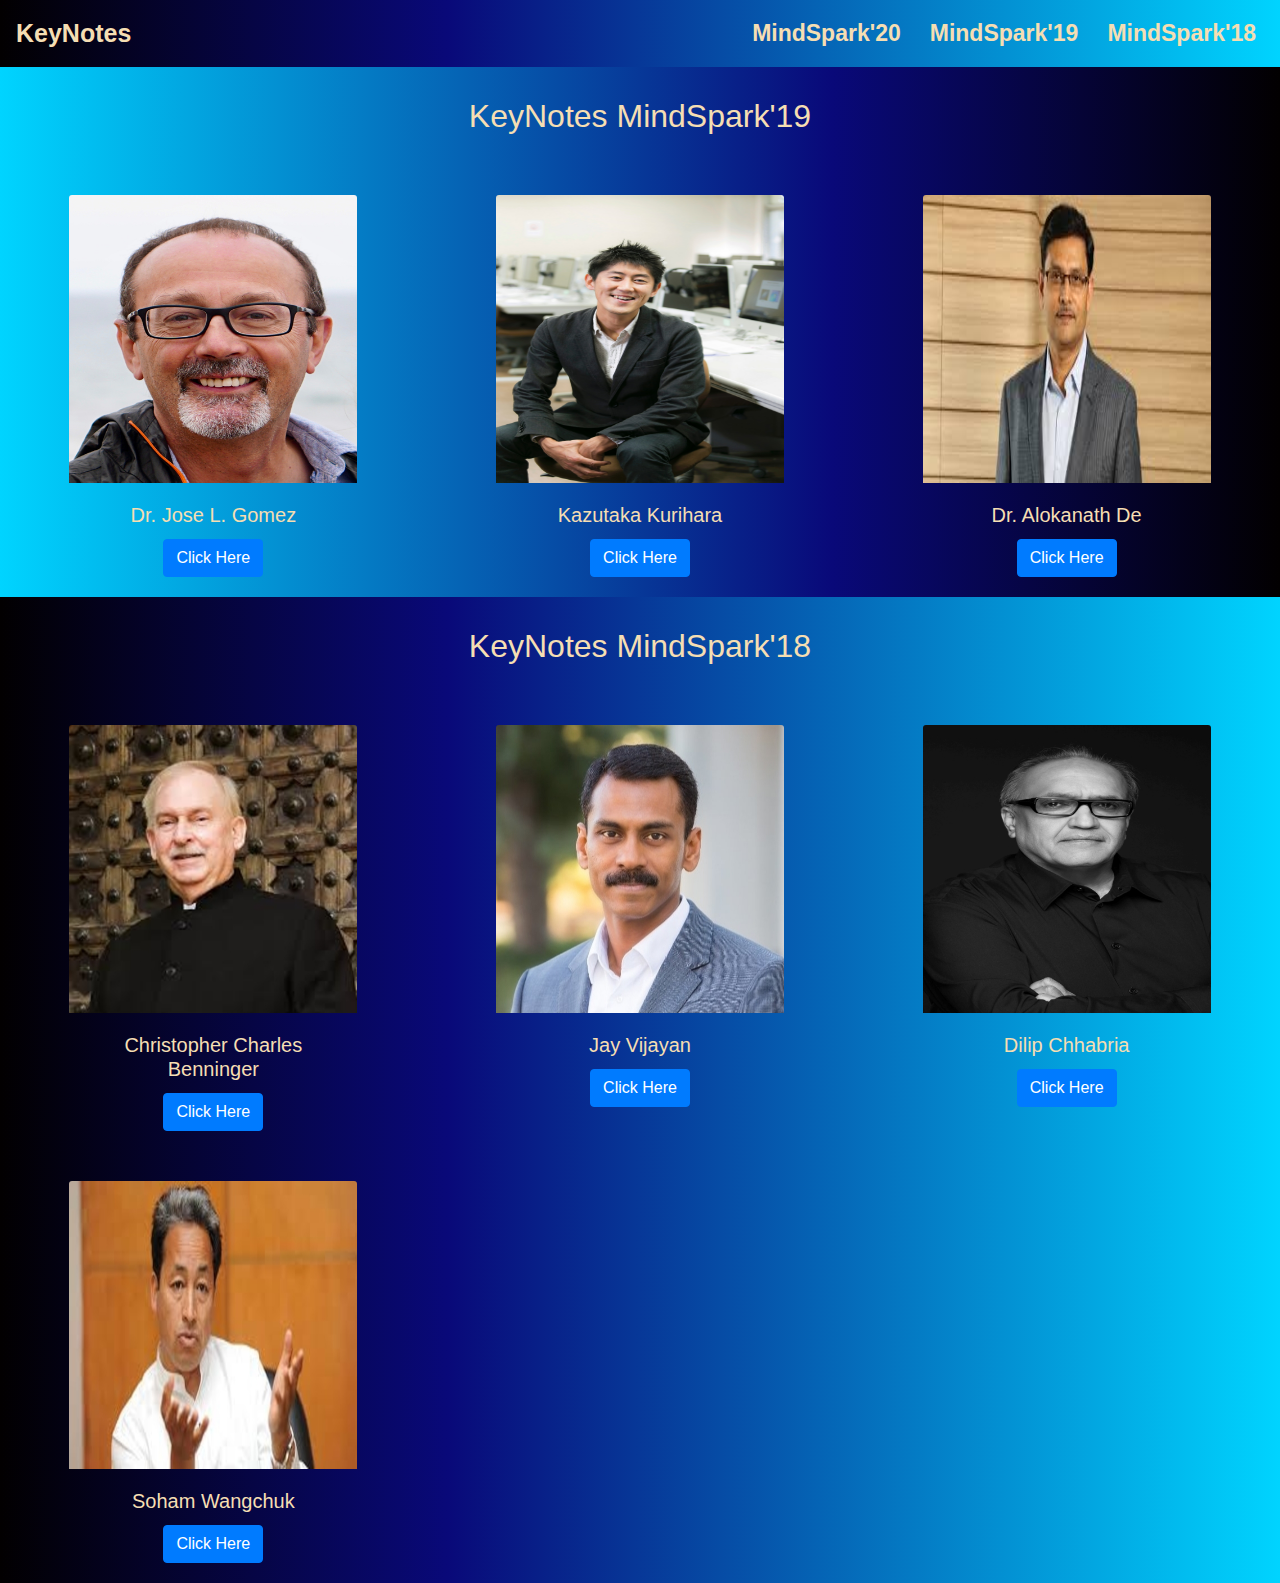
<file: html/index.html>
<!doctype html>
<html lang="en">

<head>
    <!-- Required meta tags -->
    <meta charset="utf-8">
    <meta name="viewport" content="width=device-width, initial-scale=1, shrink-to-fit=no">

    <!-- Bootstrap CSS -->
    <link rel="stylesheet" href="https://maxcdn.bootstrapcdn.com/bootstrap/4.0.0/css/bootstrap.min.css"
        integrity="sha384-Gn5384xqQ1aoWXA+058RXPxPg6fy4IWvTNh0E263XmFcJlSAwiGgFAW/dAiS6JXm" crossorigin="anonymous">
    <link rel="stylesheet" href="../css/style.css">
    <style>
        html{
            scroll-behavior: smooth;
        }
    </style>
    <title>MindSpark'20 KeyNotes</title>
</head>

<body>
    <!--Navbar-->
    <section>
        <nav class="navbar navbar-expand-lg anav">
            <a class="navbar-brand an" href="#">KeyNotes</a>
            <button class="navbar-toggler" type="button" data-toggle="collapse" data-target="#navbarTogglerDemo02"
                aria-controls="navbarTogglerDemo02" aria-expanded="false" aria-label="Toggle navigation">
                <span class="navbar-toggler-icon"></span>
            </button>

            <div class="collapse navbar-collapse" id="navbarTogglerDemo02">
                <ul class="navbar-nav ml-auto mt-2 mt-lg-0">
                    <li class="nav-item active">
                        <a class="nav-link aa" href="#">MindSpark'20 <span class="sr-only">(current)</span></a>
                    </li>
                    <li class="nav-item active">
                        <a class="nav-link aa" href="#a19">MindSpark'19 <span class="sr-only">(current)</span></a>
                    </li>
                    <li class="nav-item active">
                        <a class="nav-link aa" href="#a18">MindSpark'18 <span class="sr-only">(current)</span></a>
                    </li>
                </ul>
            </div>
        </nav>


        <div id="a19">
            <div class="ahead">
                <h2>KeyNotes MindSpark'19</h2>
            </div>
            <div class="container-fluid abox a19">
                <div class="row arow">
                    <div class="col-xl-4 col-lg-4 col-md-6 col-sm-12 col-xs-12 adiv">
                        <div class="card acard ac" style="width: 18rem;">
                            <img class="card-img-top iimg" src="../img/jose.jpg" alt="Card image cap">
                            <div class="card-body">
                                <h5 class="card-title ah5">Dr. Jose L. Gomez
                                </h5>
                                <a href="../html/key1.html" class="btn btn-primary ">Click Here</a>
                            </div>
                        </div>
                    </div>
                    <div class="col-xl-4 col-lg-4 col-md-6 col-sm-12 col-xs-12 bdiv">
                        <div class="card bcard ac" style="width: 18rem;">
                            <img class="card-img-top" src="../img/key2.jpg" alt="Card image cap iimg">
                            <div class="card-body">
                                <h5 class="card-title bh5">Kazutaka Kurihara
                                </h5>
                                <a href="../html/key2.html" class="btn btn-primary">Click Here</a>
                            </div>
                        </div>
                    </div>
                    <div class="col-xl-4 col-lg-4 col-md-6 col-sm-12 col-xs-12 cdiv">
                        <div class="card ccard ac" style="width: 18rem;">
                            <img class="card-img-top" src="../img/key3.jpg" alt="Card image cap">
                            <div class="card-body">
                                <h5 class="card-title ch5">Dr. Alokanath De
                                </h5>
                                <a href="../html/key3.html" class="btn btn-primary">Click Here</a>
                            </div>
                        </div>
                    </div>
                </div>
            </div>
        </div>



        <div id="a18">
            <div class="ahead">
                <h2>KeyNotes MindSpark'18</h2>
            </div>
            <div class="container-fluid abox a19">
                <div class="row arow">
                    <div class="col-xl-4 col-lg-4 col-md-6 col-sm-12 col-xs-12 adiv">
                        <div class="card acard ac" style="width: 18rem;">
                            <img class="card-img-top" src="../img/key4.jpg" alt="Card image cap">
                            <div class="card-body">
                                <h5 class="card-title ah5">Christopher Charles Benninger
                                </h5>
                                <a href="../html/key4.html" class="btn btn-primary">Click Here</a>
                            </div>
                        </div>
                    </div>
                    <div class="col-xl-4 col-lg-4 col-md-6 col-sm-12 col-xs-12 bdiv">
                        <div class="card bcard ac" style="width: 18rem;">
                            <img class="card-img-top" src="../img/key5.jpg" alt="Card image cap">
                            <div class="card-body">
                                <h5 class="card-title bh5">Jay Vijayan
                                </h5>
                                <a href="../html/key5.html" class="btn btn-primary">Click Here</a>
                            </div>
                        </div>
                    </div>
                    <div class="col-xl-4 col-lg-4 col-md-6 col-sm-12 col-xs-12 cdiv">
                        <div class="card ccard ac" style="width: 18rem;">
                            <img class="card-img-top" src="../img/key6.jpg" alt="Card image cap">
                            <div class="card-body">
                                <h5 class="card-title ch5">Dilip Chhabria
                                </h5>
                                <a href="../html/key6.html" class="btn btn-primary">Click Here</a>
                            </div>
                        </div>
                    </div>
                    <div class="col-xl-4 col-lg-4 col-md-6 col-sm-12 col-xs-12 ddiv">
                        <div class="card dcard ac" style="width: 18rem;">
                            <img class="card-img-top" src="../img/key7.jpg" alt="Card image cap">
                            <div class="card-body">
                                <h5 class="card-title dh5">Soham Wangchuk
                                </h5>
                                <a href="../html/key7.html" class="btn btn-primary">Click Here</a>
                            </div>
                        </div>
                    </div>
                </div>
            </div>

    </section>


    <!-- Optional JavaScript -->
    <!-- jQuery first, then Popper.js, then Bootstrap JS -->
    <script src="https://code.jquery.com/jquery-3.2.1.slim.min.js"
        integrity="sha384-KJ3o2DKtIkvYIK3UENzmM7KCkRr/rE9/Qpg6aAZGJwFDMVNA/GpGFF93hXpG5KkN"
        crossorigin="anonymous"></script>
    <script src="https://cdnjs.cloudflare.com/ajax/libs/popper.js/1.12.9/umd/popper.min.js"
        integrity="sha384-ApNbgh9B+Y1QKtv3Rn7W3mgPxhU9K/ScQsAP7hUibX39j7fakFPskvXusvfa0b4Q"
        crossorigin="anonymous"></script>
    <script src="https://maxcdn.bootstrapcdn.com/bootstrap/4.0.0/js/bootstrap.min.js"
        integrity="sha384-JZR6Spejh4U02d8jOt6vLEHfe/JQGiRRSQQxSfFWpi1MquVdAyjUar5+76PVCmYl"
        crossorigin="anonymous"></script>
</body>

</html>
</file>
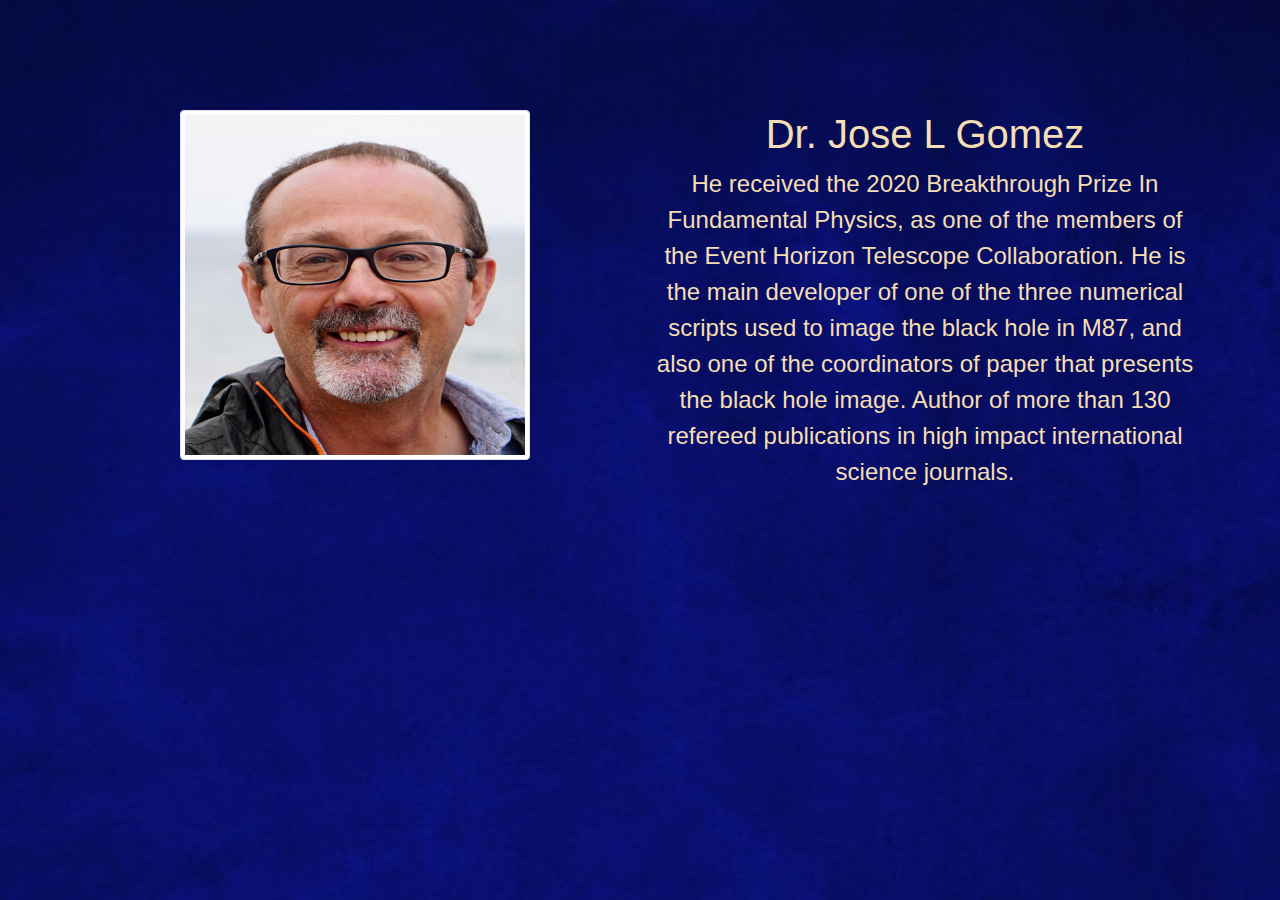
<file: html/key1.html>
<!DOCTYPE html>
<html lang="en">

<head>
    <!-- Required meta tags -->
    <meta charset="utf-8">
    <meta name="viewport" content="width=device-width, initial-scale=1, shrink-to-fit=no">

    <!-- Bootstrap CSS -->
    <link rel="stylesheet" href="https://maxcdn.bootstrapcdn.com/bootstrap/4.0.0/css/bootstrap.min.css"
        integrity="sha384-Gn5384xqQ1aoWXA+058RXPxPg6fy4IWvTNh0E263XmFcJlSAwiGgFAW/dAiS6JXm" crossorigin="anonymous">
    <link rel="stylesheet" href="../css/style.css">
    <style>
        body {
            background-image: url(../img/back.jpg);
            background-repeat: no-repeat;
            background-size: cover;
        }
    </style>
</head>

<body>

    <div class="container">
        <div class="row brow">
            <div class="col-lg-6 k1adiv">
                <img src="../img/jose.jpg" alt="" class="img-thumbnail aimg">
            </div>
            <div class="col-lg-6 k1bdiv">
                <h1>Dr. Jose L Gomez</h1>
                <p>He received the 2020 Breakthrough Prize In Fundamental Physics, as one of the members of the
                    Event Horizon Telescope Collaboration. He is the main developer of one of the three numerical
                    scripts used to image the black hole in M87, and also one of the coordinators of paper that
                    presents the black hole image. Author of more than 130 refereed publications in high impact
                    international science journals.
                </p>
            </div>
        </div>
    </div>




    <!-- Optional JavaScript -->
    <!-- jQuery first, then Popper.js, then Bootstrap JS -->
    <script src="https://code.jquery.com/jquery-3.2.1.slim.min.js"
        integrity="sha384-KJ3o2DKtIkvYIK3UENzmM7KCkRr/rE9/Qpg6aAZGJwFDMVNA/GpGFF93hXpG5KkN"
        crossorigin="anonymous"></script>
    <script src="https://cdnjs.cloudflare.com/ajax/libs/popper.js/1.12.9/umd/popper.min.js"
        integrity="sha384-ApNbgh9B+Y1QKtv3Rn7W3mgPxhU9K/ScQsAP7hUibX39j7fakFPskvXusvfa0b4Q"
        crossorigin="anonymous"></script>
    <script src="https://maxcdn.bootstrapcdn.com/bootstrap/4.0.0/js/bootstrap.min.js"
        integrity="sha384-JZR6Spejh4U02d8jOt6vLEHfe/JQGiRRSQQxSfFWpi1MquVdAyjUar5+76PVCmYl"
        crossorigin="anonymous"></script>
</body>

</html>
</file>
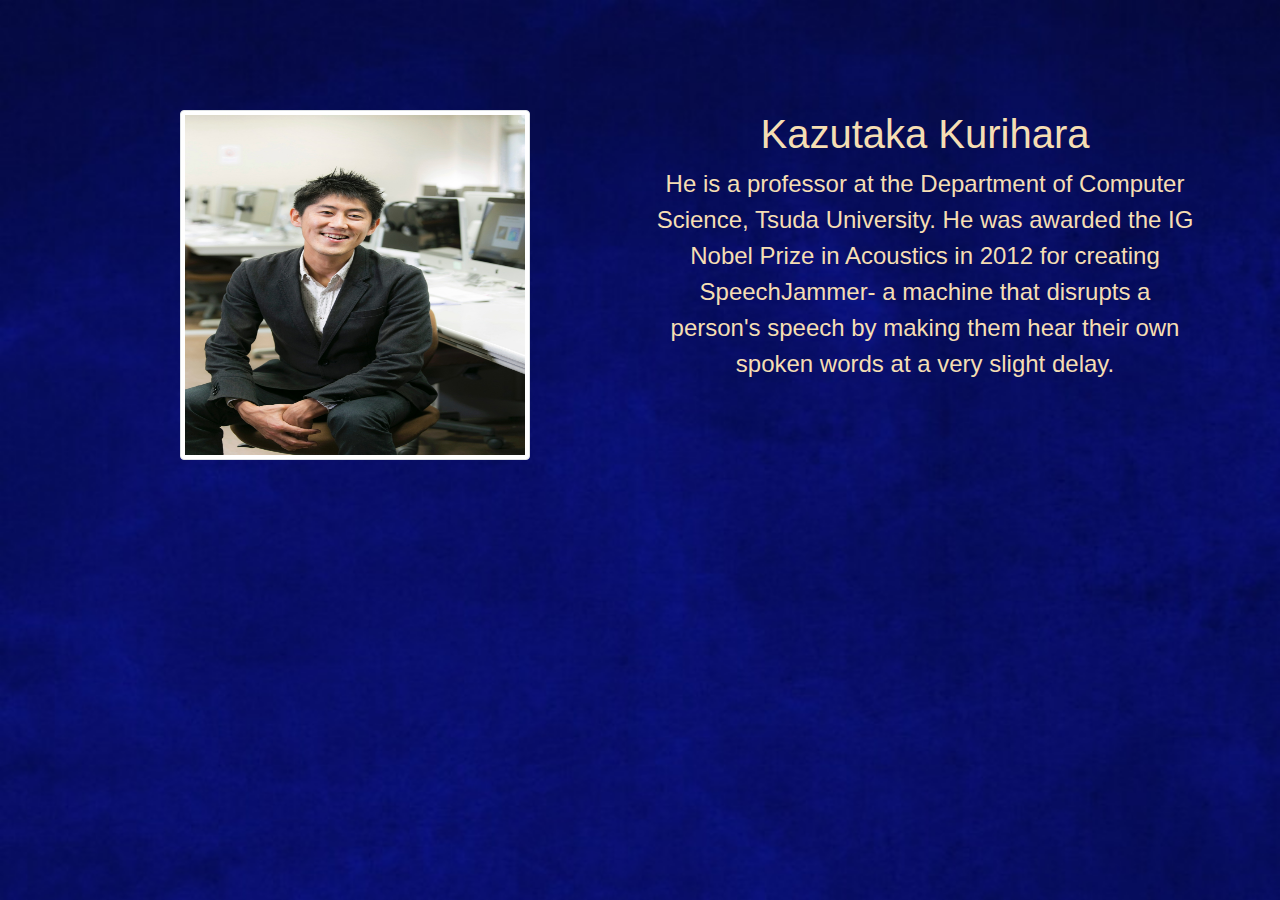
<file: html/key2.html>
<!DOCTYPE html>
<html lang="en">

<head>
    <!-- Required meta tags -->
    <meta charset="utf-8">
    <meta name="viewport" content="width=device-width, initial-scale=1, shrink-to-fit=no">

    <!-- Bootstrap CSS -->
    <link rel="stylesheet" href="https://maxcdn.bootstrapcdn.com/bootstrap/4.0.0/css/bootstrap.min.css"
        integrity="sha384-Gn5384xqQ1aoWXA+058RXPxPg6fy4IWvTNh0E263XmFcJlSAwiGgFAW/dAiS6JXm" crossorigin="anonymous">
    <link rel="stylesheet" href="../css/style.css">
    <style>
        body {
            background-image: url(../img/back.jpg);
            background-repeat: no-repeat;
            background-size: cover;
        }
    </style>
</head>

<body>

    <div class="container">
        <div class="row brow">
            <div class="col-lg-6 k1adiv">
                <img src="../img/key2.jpg" alt="" class="img-thumbnail aimg">
            </div>
            <div class="col-lg-6 k1bdiv">
                <h1>Kazutaka Kurihara</h1>
                <p>
                    He is a professor at the Department of Computer Science, Tsuda University. He was awarded the IG Nobel Prize in Acoustics in 2012 for creating SpeechJammer- a machine that disrupts a person's speech by making them hear their own spoken words at a very slight delay.
                </p>
            </div>
        </div>
    </div>
    <section>
        <!--<div class="wave wave1"></div>
        <div class="wave wave2"></div>
        <div class="wave wave3"></div>
        <div class="wave wave4"></div>
    </section>-->





    <!-- Optional JavaScript -->
    <!-- jQuery first, then Popper.js, then Bootstrap JS -->
    <script src="https://code.jquery.com/jquery-3.2.1.slim.min.js"
        integrity="sha384-KJ3o2DKtIkvYIK3UENzmM7KCkRr/rE9/Qpg6aAZGJwFDMVNA/GpGFF93hXpG5KkN"
        crossorigin="anonymous"></script>
    <script src="https://cdnjs.cloudflare.com/ajax/libs/popper.js/1.12.9/umd/popper.min.js"
        integrity="sha384-ApNbgh9B+Y1QKtv3Rn7W3mgPxhU9K/ScQsAP7hUibX39j7fakFPskvXusvfa0b4Q"
        crossorigin="anonymous"></script>
    <script src="https://maxcdn.bootstrapcdn.com/bootstrap/4.0.0/js/bootstrap.min.js"
        integrity="sha384-JZR6Spejh4U02d8jOt6vLEHfe/JQGiRRSQQxSfFWpi1MquVdAyjUar5+76PVCmYl"
        crossorigin="anonymous"></script>
</body>

</html>
</file>
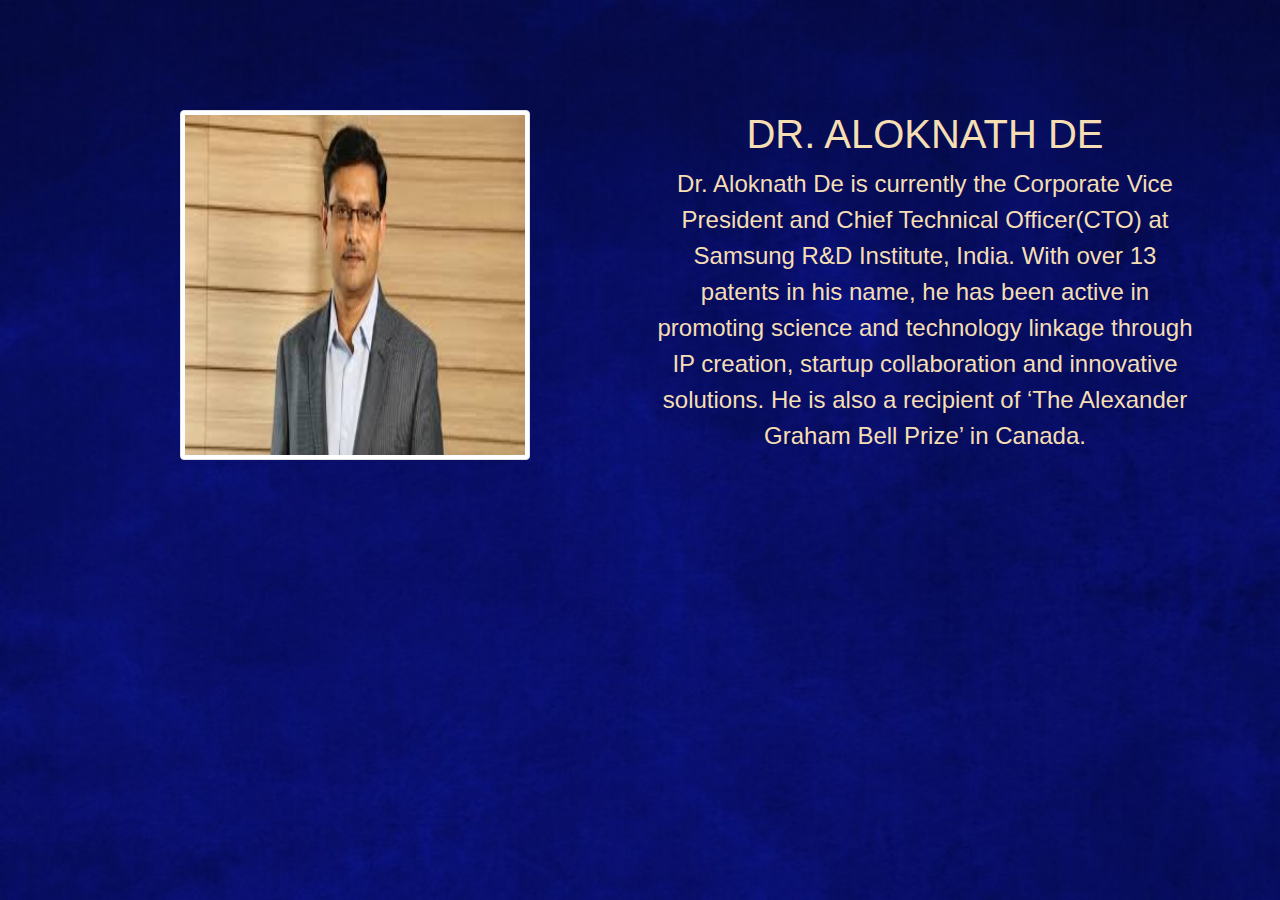
<file: html/key3.html>
<!DOCTYPE html>
<html lang="en">

<head>
    <!-- Required meta tags -->
    <meta charset="utf-8">
    <meta name="viewport" content="width=device-width, initial-scale=1, shrink-to-fit=no">

    <!-- Bootstrap CSS -->
    <link rel="stylesheet" href="https://maxcdn.bootstrapcdn.com/bootstrap/4.0.0/css/bootstrap.min.css"
        integrity="sha384-Gn5384xqQ1aoWXA+058RXPxPg6fy4IWvTNh0E263XmFcJlSAwiGgFAW/dAiS6JXm" crossorigin="anonymous">
    <link rel="stylesheet" href="../css/style.css">
    <style>
        body {
            background-image: url(../img/back.jpg);
            background-repeat: no-repeat;
            background-size: cover;
        }
    </style>
</head>

<body>

    <div class="container">
        <div class="row brow">
            <div class="col-lg-6 k1adiv">
                <img src="../img/key3.jpg" alt="" class="img-thumbnail aimg">
            </div>
            <div class="col-lg-6 k1bdiv">
                <h1>DR. ALOKNATH DE</h1>
                <p>
                    Dr. Aloknath De is currently the Corporate Vice President and Chief Technical Officer(CTO) at Samsung R&D Institute, India. With over 13 patents in his name, he has been active in promoting science and technology linkage through IP creation, startup collaboration and innovative solutions. He is also a recipient of ‘The Alexander Graham Bell Prize’ in Canada.
                </p>
            </div>
        </div>
    </div>




    <!-- Optional JavaScript -->
    <!-- jQuery first, then Popper.js, then Bootstrap JS -->
    <script src="https://code.jquery.com/jquery-3.2.1.slim.min.js"
        integrity="sha384-KJ3o2DKtIkvYIK3UENzmM7KCkRr/rE9/Qpg6aAZGJwFDMVNA/GpGFF93hXpG5KkN"
        crossorigin="anonymous"></script>
    <script src="https://cdnjs.cloudflare.com/ajax/libs/popper.js/1.12.9/umd/popper.min.js"
        integrity="sha384-ApNbgh9B+Y1QKtv3Rn7W3mgPxhU9K/ScQsAP7hUibX39j7fakFPskvXusvfa0b4Q"
        crossorigin="anonymous"></script>
    <script src="https://maxcdn.bootstrapcdn.com/bootstrap/4.0.0/js/bootstrap.min.js"
        integrity="sha384-JZR6Spejh4U02d8jOt6vLEHfe/JQGiRRSQQxSfFWpi1MquVdAyjUar5+76PVCmYl"
        crossorigin="anonymous"></script>
</body>

</html>
</file>
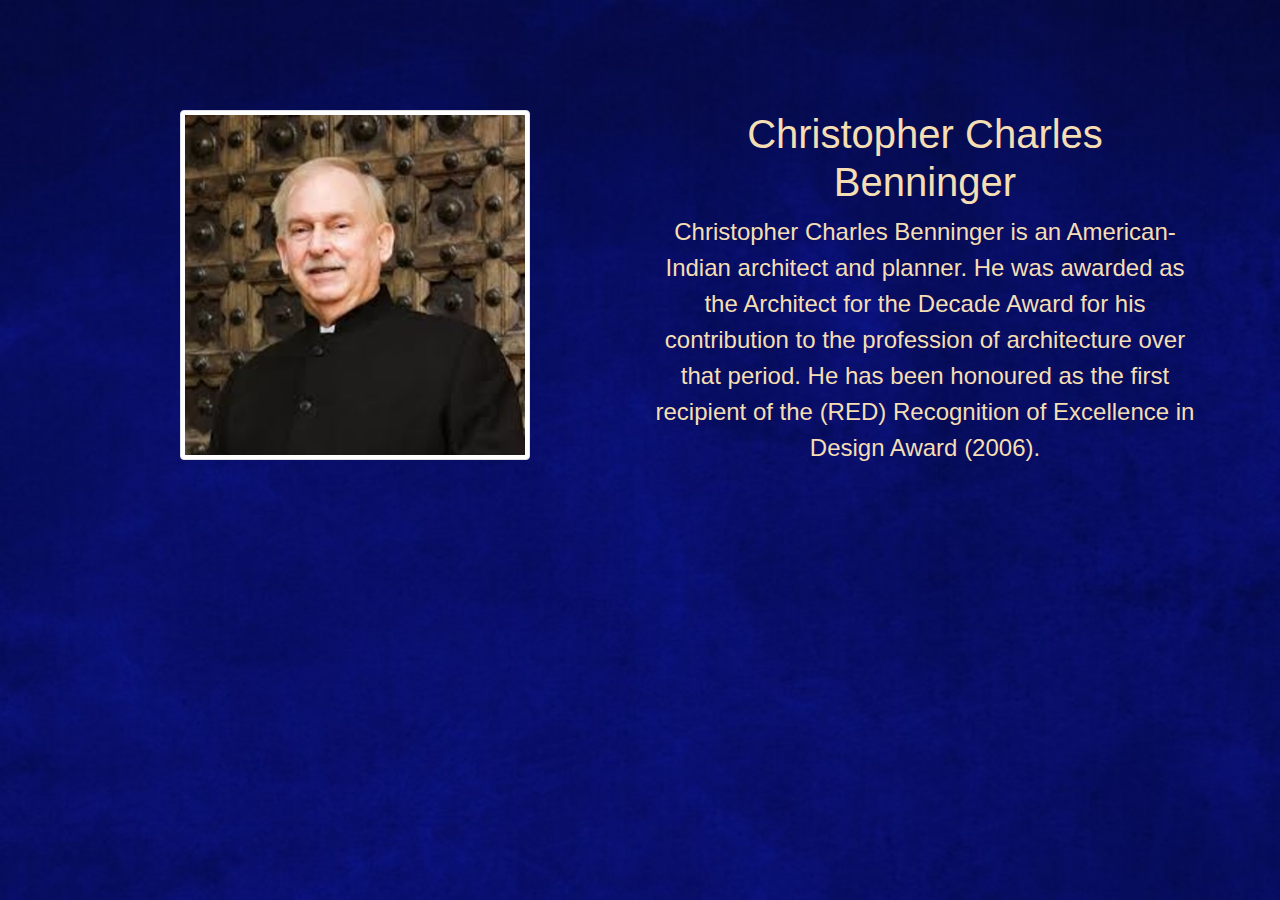
<file: html/key4.html>
<!DOCTYPE html>
<html lang="en">

<head>
    <!-- Required meta tags -->
    <meta charset="utf-8">
    <meta name="viewport" content="width=device-width, initial-scale=1, shrink-to-fit=no">

    <!-- Bootstrap CSS -->
    <link rel="stylesheet" href="https://maxcdn.bootstrapcdn.com/bootstrap/4.0.0/css/bootstrap.min.css"
        integrity="sha384-Gn5384xqQ1aoWXA+058RXPxPg6fy4IWvTNh0E263XmFcJlSAwiGgFAW/dAiS6JXm" crossorigin="anonymous">
    <link rel="stylesheet" href="../css/style.css">
    <style>
        body {
            background-image: url(../img/back.jpg);
            background-repeat: no-repeat;
            background-size: cover;
        }
    </style>
</head>

<body>

    <div class="container">
        <div class="row brow">
            <div class="col-lg-6 k1adiv">
                <img src="../img/key4.jpg" alt="" class="img-thumbnail aimg">
            </div>
            <div class="col-lg-6 k1bdiv">
                <h1>Christopher Charles Benninger</h1>
                <p>
                    Christopher Charles Benninger is an American-Indian architect and planner. He was awarded as the Architect for the Decade Award for his contribution to the profession of architecture over that period. He has been honoured as the first recipient of the (RED) Recognition of Excellence in Design Award (2006).
                </p>
            </div>
        </div>
    </div>




    <!-- Optional JavaScript -->
    <!-- jQuery first, then Popper.js, then Bootstrap JS -->
    <script src="https://code.jquery.com/jquery-3.2.1.slim.min.js"
        integrity="sha384-KJ3o2DKtIkvYIK3UENzmM7KCkRr/rE9/Qpg6aAZGJwFDMVNA/GpGFF93hXpG5KkN"
        crossorigin="anonymous"></script>
    <script src="https://cdnjs.cloudflare.com/ajax/libs/popper.js/1.12.9/umd/popper.min.js"
        integrity="sha384-ApNbgh9B+Y1QKtv3Rn7W3mgPxhU9K/ScQsAP7hUibX39j7fakFPskvXusvfa0b4Q"
        crossorigin="anonymous"></script>
    <script src="https://maxcdn.bootstrapcdn.com/bootstrap/4.0.0/js/bootstrap.min.js"
        integrity="sha384-JZR6Spejh4U02d8jOt6vLEHfe/JQGiRRSQQxSfFWpi1MquVdAyjUar5+76PVCmYl"
        crossorigin="anonymous"></script>
</body>

</html>
</file>
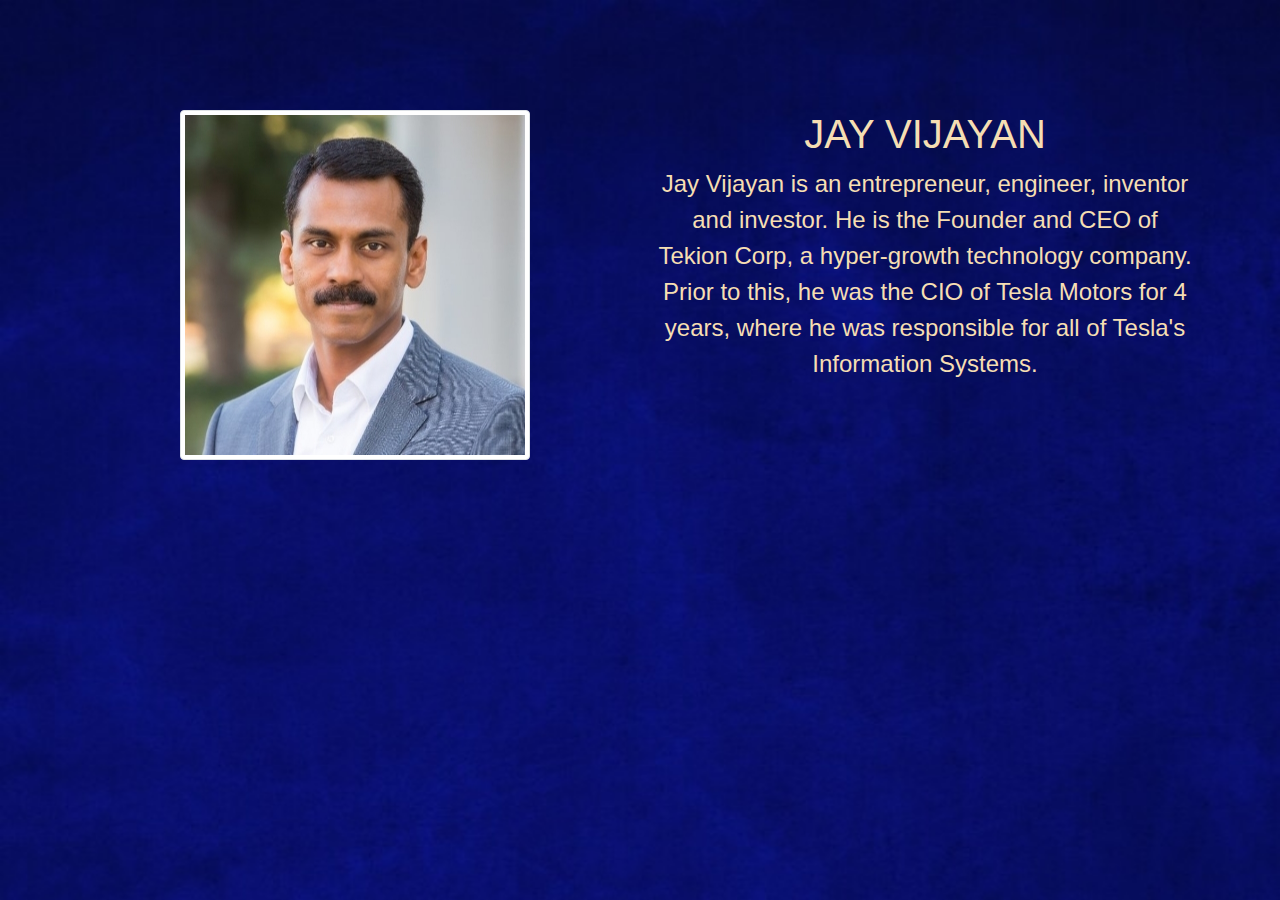
<file: html/key5.html>
<!DOCTYPE html>
<html lang="en">

<head>
    <!-- Required meta tags -->
    <meta charset="utf-8">
    <meta name="viewport" content="width=device-width, initial-scale=1, shrink-to-fit=no">

    <!-- Bootstrap CSS -->
    <link rel="stylesheet" href="https://maxcdn.bootstrapcdn.com/bootstrap/4.0.0/css/bootstrap.min.css"
        integrity="sha384-Gn5384xqQ1aoWXA+058RXPxPg6fy4IWvTNh0E263XmFcJlSAwiGgFAW/dAiS6JXm" crossorigin="anonymous">
    <link rel="stylesheet" href="../css/style.css">
    <style>
        body {
            background-image: url(../img/back.jpg);
            background-repeat: no-repeat;
            background-size: cover;
        }
    </style>
</head>

<body>

    <div class="container">
        <div class="row brow">
            <div class="col-lg-6 k1adiv">
                <img src="../img/key5.jpg" alt="" class="img-thumbnail aimg">
            </div>
            <div class="col-lg-6 k1bdiv">
                <h1>JAY VIJAYAN</h1>
                <p>
                    Jay Vijayan is an entrepreneur, engineer, inventor and investor. He is the Founder and CEO of Tekion Corp, a hyper-growth technology company. Prior to this, he was the CIO of Tesla Motors for 4 years, where he was responsible for all of Tesla's Information Systems.
                </p>
            </div>
        </div>
    </div>




    <!-- Optional JavaScript -->
    <!-- jQuery first, then Popper.js, then Bootstrap JS -->
    <script src="https://code.jquery.com/jquery-3.2.1.slim.min.js"
        integrity="sha384-KJ3o2DKtIkvYIK3UENzmM7KCkRr/rE9/Qpg6aAZGJwFDMVNA/GpGFF93hXpG5KkN"
        crossorigin="anonymous"></script>
    <script src="https://cdnjs.cloudflare.com/ajax/libs/popper.js/1.12.9/umd/popper.min.js"
        integrity="sha384-ApNbgh9B+Y1QKtv3Rn7W3mgPxhU9K/ScQsAP7hUibX39j7fakFPskvXusvfa0b4Q"
        crossorigin="anonymous"></script>
    <script src="https://maxcdn.bootstrapcdn.com/bootstrap/4.0.0/js/bootstrap.min.js"
        integrity="sha384-JZR6Spejh4U02d8jOt6vLEHfe/JQGiRRSQQxSfFWpi1MquVdAyjUar5+76PVCmYl"
        crossorigin="anonymous"></script>
</body>

</html>
</file>
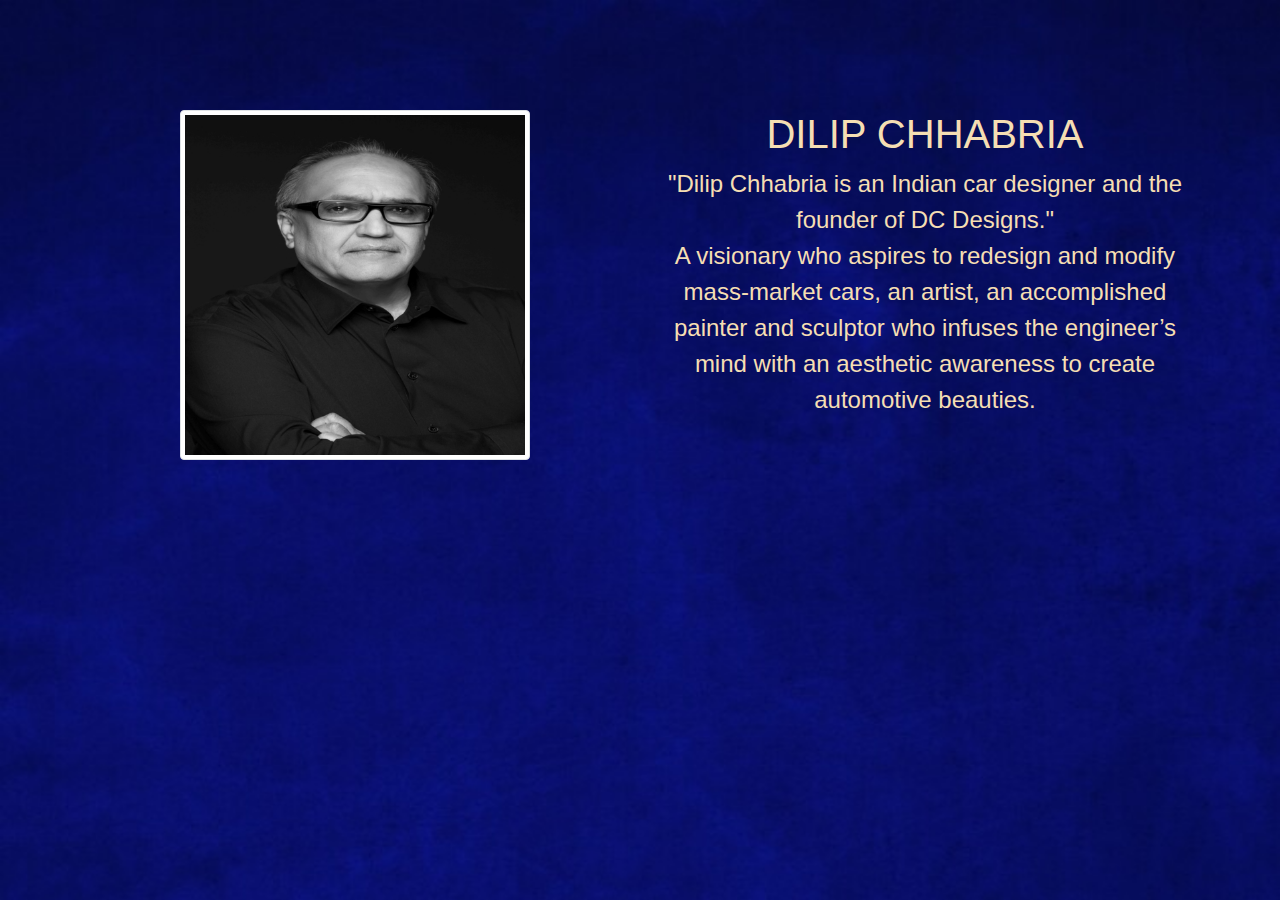
<file: html/key6.html>
<!DOCTYPE html>
<html lang="en">

<head>
    <!-- Required meta tags -->
    <meta charset="utf-8">
    <meta name="viewport" content="width=device-width, initial-scale=1, shrink-to-fit=no">

    <!-- Bootstrap CSS -->
    <link rel="stylesheet" href="https://maxcdn.bootstrapcdn.com/bootstrap/4.0.0/css/bootstrap.min.css"
        integrity="sha384-Gn5384xqQ1aoWXA+058RXPxPg6fy4IWvTNh0E263XmFcJlSAwiGgFAW/dAiS6JXm" crossorigin="anonymous">
    <link rel="stylesheet" href="../css/style.css">
    <style>
        body {
            background-image: url(../img/back.jpg);
            background-repeat: no-repeat;
            background-size: cover;
        }
    </style>
</head>

<body>

    <div class="container">
        <div class="row brow">
            <div class="col-lg-6 k1adiv">
                <img src="../img/key6.jpg" alt="" class="img-thumbnail aimg">
            </div>
            <div class="col-lg-6 k1bdiv">
                <h1>DILIP CHHABRIA</h1>
                <p>
                    "Dilip Chhabria is an Indian car designer and the founder of DC Designs."<br>
                    A visionary who aspires to redesign and modify mass-market cars, an artist, an accomplished painter and sculptor who infuses the engineer’s mind with an aesthetic awareness to create automotive beauties.
                </p>
            </div>
        </div>
    </div>




    <!-- Optional JavaScript -->
    <!-- jQuery first, then Popper.js, then Bootstrap JS -->
    <script src="https://code.jquery.com/jquery-3.2.1.slim.min.js"
        integrity="sha384-KJ3o2DKtIkvYIK3UENzmM7KCkRr/rE9/Qpg6aAZGJwFDMVNA/GpGFF93hXpG5KkN"
        crossorigin="anonymous"></script>
    <script src="https://cdnjs.cloudflare.com/ajax/libs/popper.js/1.12.9/umd/popper.min.js"
        integrity="sha384-ApNbgh9B+Y1QKtv3Rn7W3mgPxhU9K/ScQsAP7hUibX39j7fakFPskvXusvfa0b4Q"
        crossorigin="anonymous"></script>
    <script src="https://maxcdn.bootstrapcdn.com/bootstrap/4.0.0/js/bootstrap.min.js"
        integrity="sha384-JZR6Spejh4U02d8jOt6vLEHfe/JQGiRRSQQxSfFWpi1MquVdAyjUar5+76PVCmYl"
        crossorigin="anonymous"></script>
</body>

</html>
</file>
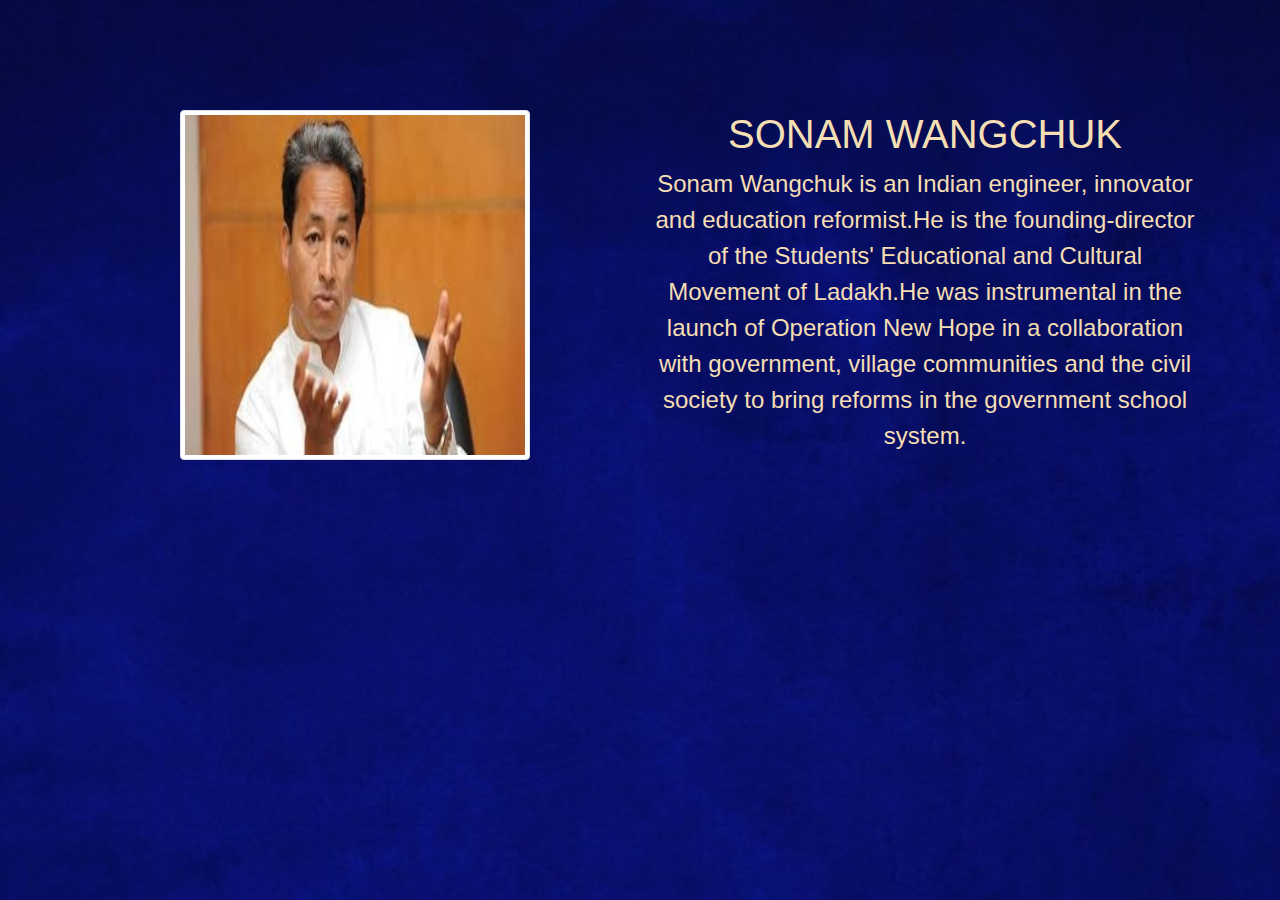
<file: html/key7.html>
<!DOCTYPE html>
<html lang="en">

<head>
    <!-- Required meta tags -->
    <meta charset="utf-8">
    <meta name="viewport" content="width=device-width, initial-scale=1, shrink-to-fit=no">

    <!-- Bootstrap CSS -->
    <link rel="stylesheet" href="https://maxcdn.bootstrapcdn.com/bootstrap/4.0.0/css/bootstrap.min.css"
        integrity="sha384-Gn5384xqQ1aoWXA+058RXPxPg6fy4IWvTNh0E263XmFcJlSAwiGgFAW/dAiS6JXm" crossorigin="anonymous">
    <link rel="stylesheet" href="../css/style.css">
    <style>
        body {
            background-image: url(../img/back.jpg);
            background-repeat: no-repeat;
            background-size: cover;
        }
    </style>
</head>

<body>

    <div class="container">
        <div class="row brow">
            <div class="col-lg-6 k1adiv">
                <img src="../img/key7.jpg" alt="" class="img-thumbnail aimg">
            </div>
            <div class="col-lg-6 k1bdiv">
                <h1>SONAM WANGCHUK</h1>
                <p>
                    Sonam Wangchuk is an Indian engineer, innovator and education reformist.He is the founding-director of the Students' Educational and Cultural Movement of Ladakh.He was instrumental in the launch of Operation New Hope in a collaboration with government, village communities and the civil society to bring reforms in the government school system.
                </p>
            </div>
        </div>
    </div>




    <!-- Optional JavaScript -->
    <!-- jQuery first, then Popper.js, then Bootstrap JS -->
    <script src="https://code.jquery.com/jquery-3.2.1.slim.min.js"
        integrity="sha384-KJ3o2DKtIkvYIK3UENzmM7KCkRr/rE9/Qpg6aAZGJwFDMVNA/GpGFF93hXpG5KkN"
        crossorigin="anonymous"></script>
    <script src="https://cdnjs.cloudflare.com/ajax/libs/popper.js/1.12.9/umd/popper.min.js"
        integrity="sha384-ApNbgh9B+Y1QKtv3Rn7W3mgPxhU9K/ScQsAP7hUibX39j7fakFPskvXusvfa0b4Q"
        crossorigin="anonymous"></script>
    <script src="https://maxcdn.bootstrapcdn.com/bootstrap/4.0.0/js/bootstrap.min.js"
        integrity="sha384-JZR6Spejh4U02d8jOt6vLEHfe/JQGiRRSQQxSfFWpi1MquVdAyjUar5+76PVCmYl"
        crossorigin="anonymous"></script>
</body>

</html>
</file>
<file: css/style.css>
*{
    margin: 0;
    padding: 0;
}
.navbar-brand{
    color: wheat;
    font-size: 33px;
}
.an{
    font-size: 25px;
    font-weight: bold;
}
.aa{
    margin-left: 13px;
    transition: 1s;
    font-size: 23px;
    font-weight: bold;
}
.aa:hover{
    transform: scale(1.1);
    z-index: 2;
}
.nav-link{
    color: wheat;
    font-weight: bold;
    padding-left: 15px;
}
.navbar-toggler{
    color: wheat;
    border-color: wheat;
}
.ahead{
    padding-top: 30px;
    text-align: center;
    color: wheat;
}
.anav{
    background: linear-gradient(90deg, rgba(2,0,.6,1) 0%, rgba(9,9,121,1) 35%, rgba(0,212,255,1) 100%);
}
.abox{
    margin-top: 30px;
}
.adiv{
    text-align: center;
}
.bdiv{
    text-align: center;
}
.cdiv{
    text-align: center;
}
.ddiv{
    text-align: center;
}
.acard{
    border: none;
    background-color: transparent;
    margin-left: auto;
    margin-right: auto;
    margin-top: 30px;
    position: relative;
    animation-name: mess;
    animation-duration: 10s;
    animation-iteration-count: 1;
}
@keyframes mess{
    0% {left: -25em;}
    100%{left: 0;}
}
.ccard{
    border: none;
    background-color: transparent;
    margin-left: auto;
    margin-right: auto;
    margin-top: 30px;
    position: relative;
    animation-name: ms;
    animation-duration: 10s;
    animation-iteration-count: 1;
}
@keyframes ms{
    0% {right: -25em;}
    100%{right: 0;}
}
.bcard{
    border: none;
    margin-left: auto;
    margin-right: auto;
    margin-top: 30px;
    background-color: transparent;
}
.dcard{
    border: none;
    background-color: transparent;
    margin-left: auto;
    margin-right: auto;
    margin-top: 30px;
    position: relative;
    animation-name: mess;
    animation-duration: 10s;
    animation-iteration-count: 1;
}
@keyframes mess{
    0% {left: -25em;}
    100%{left: 0;}
}
.bcard img{
    width: 18em;
    height: 18em;
}
.acard img{
    width: 18em;
    height: 18em;
}
.ccard img{
    width: 18em;
    height: 18em;
}
.dcard img{
    width: 18em;
    height: 18em;
}
.ah5{
    color: wheat;
}
.bh5{
    color: wheat;
}
.ch5{
    color: wheat;
}
.dh5{
    color: wheat;
}
#a19{
    background: linear-gradient(270deg, rgba(2, 0, .6, 1) 0%, rgba(9, 9, 121, 1) 35%, rgba(0, 212, 255, 1) 100%);
}
#a18{
    background: linear-gradient(90deg, rgba(2, 0, .6, 1) 0%, rgba(9, 9, 121, 1) 35%, rgba(0, 212, 255, 1) 100%);
}
.brow{
    margin-top: 9%;
}
.k1adiv{
    margin-top: 10px;
    text-align: center;
}
.k1bdiv{
    margin-top: 10px;
    position: relative;
    animation-name: divs1;
    animation-duration: 10s;
    animation-iteration-count: 1;
    text-align: center;
    color: wheat;
    font-size: 24px;
    transition: 1s;
}
@keyframes divs1{
    0%{
     right: -25em;
    }
    100%{
        right: 0;
    }
}
@keyframes divs{
    0%{
        left: -30em;
    }
    100%{
        left: 0;
    }
}
.aimg{
    transition: 1s;
    margin-top: auto;
    margin-bottom: auto;
    position: relative;
    animation-name: divs;
    animation-duration: 10s;
    animation-iteration-count: 1;
    margin-left: auto;
    margin-right: auto;
    width: 350px;
    height:350px;
}
.aimg:hover{
    transform: scale(1.1);
    z-index: 2;
}
.k1bdiv:hover{
    transform: scale(1.1);
    z-index: 2;
}
.ac{
    transition: 1s;
}
.ac:hover{
    transform: scale(1.1);
    z-index: 2;
}
</file>
